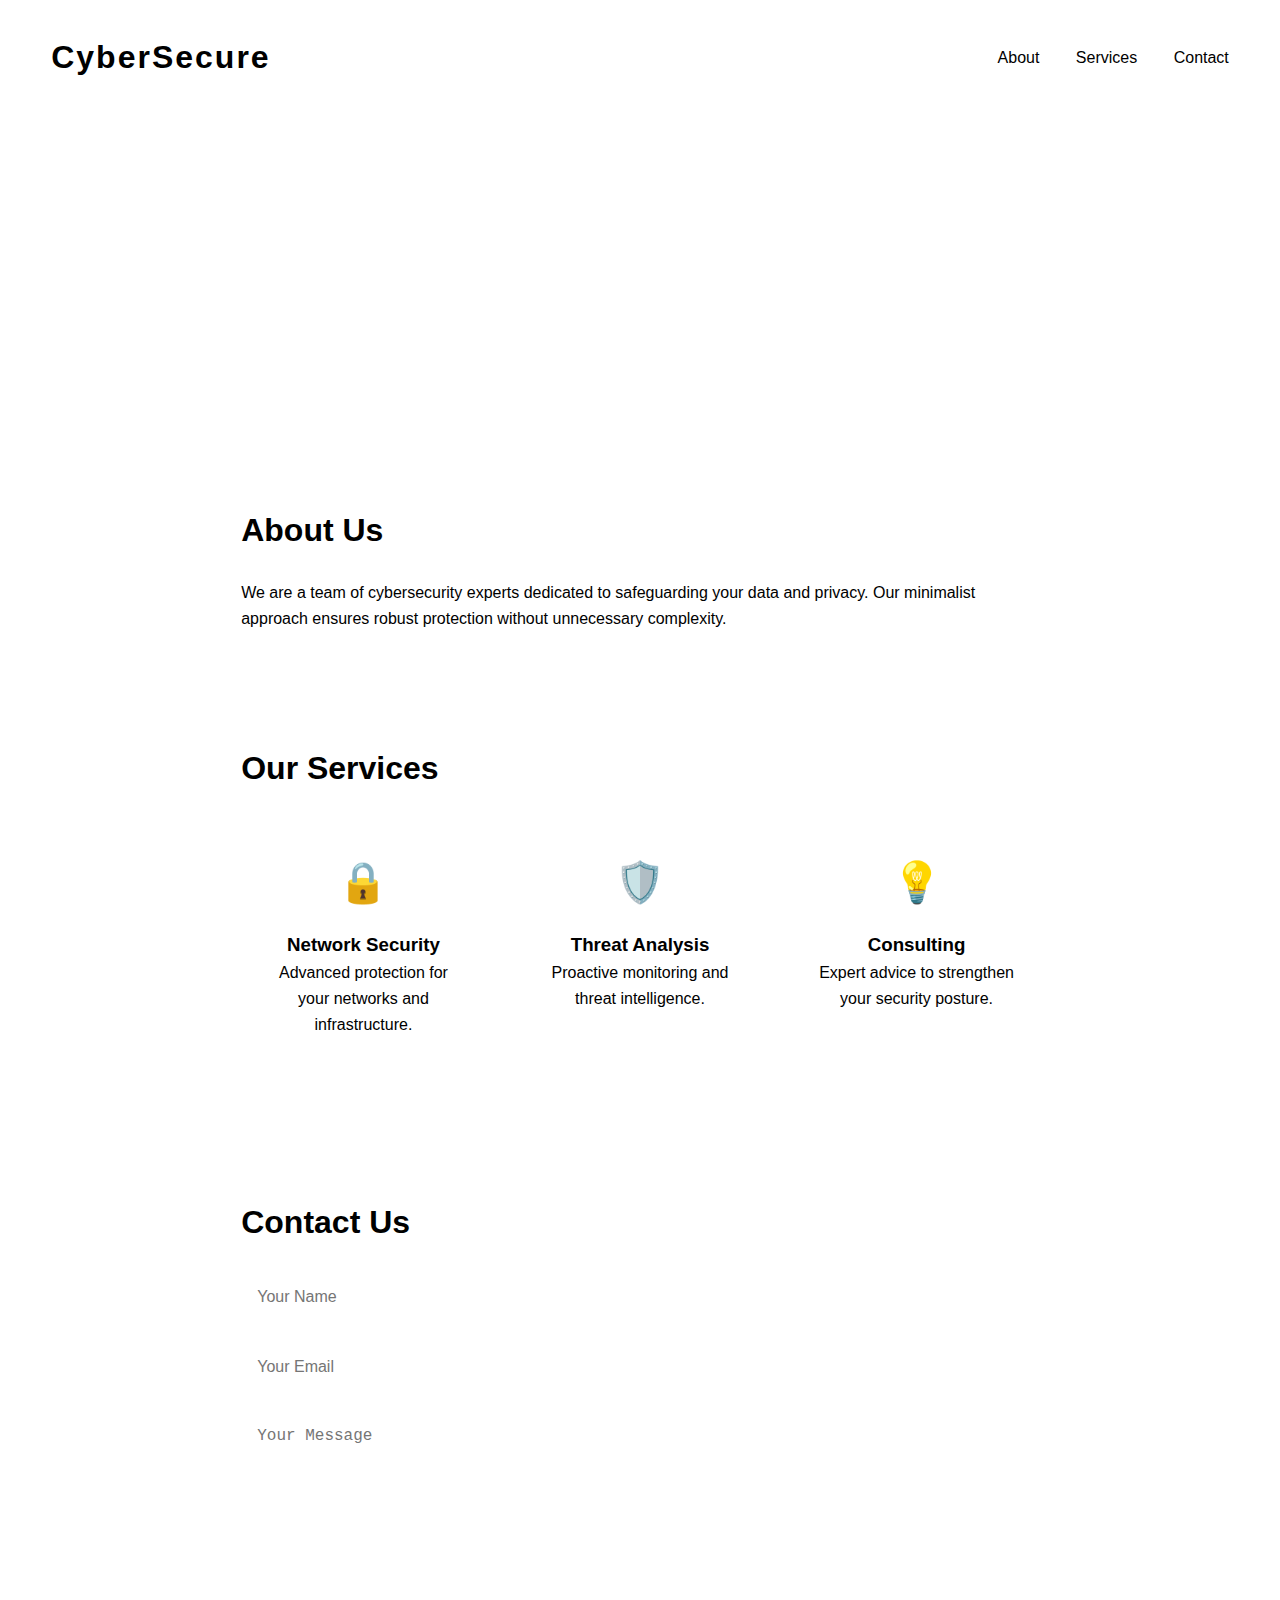
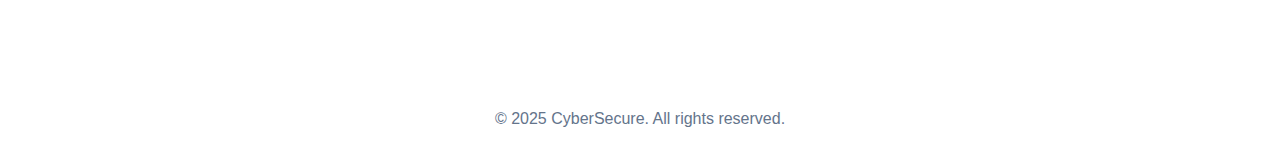
<file: cybersecurity-1/index.html>
<!DOCTYPE html>
<html lang="en">
<head>
    <meta charset="UTF-8">
    <meta name="viewport" content="width=device-width, initial-scale=1.0">
    <title>CyberSecure | Minimal Cybersecurity</title>
    <link rel="stylesheet" href="css/style.css">
</head>
<body>
    <header>
        <div class="logo">CyberSecure</div>
        <nav>
            <a href="#about">About</a>
            <a href="#services">Services</a>
            <a href="#contact">Contact</a>
        </nav>
    </header>
    <main>
        <section class="hero">
            <h1>Minimal. Secure. Trusted.</h1>
            <p>Protecting your digital world with cutting-edge cybersecurity solutions.</p>
            <a href="#contact" class="cta-btn">Get Started</a>
        </section>
        <section id="about" class="about">
            <h2>About Us</h2>
            <p>We are a team of cybersecurity experts dedicated to safeguarding your data and privacy. Our minimalist approach ensures robust protection without unnecessary complexity.</p>
        </section>
        <section id="services" class="services">
            <h2>Our Services</h2>
            <div class="service-list">
                <div class="service-card">
                    <span class="icon">🔒</span>
                    <h3>Network Security</h3>
                    <p>Advanced protection for your networks and infrastructure.</p>
                </div>
                <div class="service-card">
                    <span class="icon">🛡️</span>
                    <h3>Threat Analysis</h3>
                    <p>Proactive monitoring and threat intelligence.</p>
                </div>
                <div class="service-card">
                    <span class="icon">💡</span>
                    <h3>Consulting</h3>
                    <p>Expert advice to strengthen your security posture.</p>
                </div>
            </div>
        </section>
        <section id="contact" class="contact">
            <h2>Contact Us</h2>
            <form id="contactForm">
                <input type="text" name="name" placeholder="Your Name" required>
                <input type="email" name="email" placeholder="Your Email" required>
                <textarea name="message" placeholder="Your Message" required></textarea>
                <button type="submit">Send Message</button>
                <div id="formMessage"></div>
            </form>
        </section>
    </main>
    <footer>
        <p>&copy; 2025 CyberSecure. All rights reserved.</p>
    </footer>
    <script src="js/main.js"></script>
</body>
</html>
</file>
<file: cybersecurity-1/css/style.css>
.css */
:root {
    --primary: #0f172a;
    --accent: #38bdf8;
    --bg: #f8fafc;
    --text: #1e293b;
    --card: #fff;
    --border: #e2e8f0;
    --radius: 12px;
    --shadow: 0 4px 24px rgba(15,23,42,0.07);
}

* {
    box-sizing: border-box;
    margin: 0;
    padding: 0;
}

body {
    font-family: 'Inter', Arial, sans-serif;
    background: var(--bg);
    color: var(--text);
    line-height: 1.6;
    min-height: 100vh;
}

header {
    display: flex;
    justify-content: space-between;
    align-items: center;
    padding: 2rem 4vw;
    background: var(--card);
    box-shadow: var(--shadow);
    border-bottom: 1px solid var(--border);
}

.logo {
    font-size: 2rem;
    font-weight: 700;
    color: var(--primary);
    letter-spacing: 2px;
}

nav a {
    margin-left: 2rem;
    text-decoration: none;
    color: var(--text);
    font-weight: 500;
    transition: color 0.2s;
}

nav a:hover {
    color: var(--accent);
}

.hero {
    padding: 6rem 4vw 4rem 4vw;
    text-align: center;
    background: linear-gradient(120deg, var(--primary) 60%, var(--accent) 100%);
    color: #fff;
}

.hero h1 {
    font-size: 3rem;
    font-weight: 800;
    margin-bottom: 1rem;
    letter-spacing: 1px;
}

.hero p {
    font-size: 1.25rem;
    margin-bottom: 2rem;
    opacity: 0.95;
}

.cta-btn {
    display: inline-block;
    padding: 0.9rem 2.5rem;
    background: var(--accent);
    color: #fff;
    border-radius: var(--radius);
    font-size: 1.1rem;
    font-weight: 600;
    text-decoration: none;
    box-shadow: var(--shadow);
    transition: background 0.2s;
}

.cta-btn:hover {
    background: #0ea5e9;
}

section {
    margin: 0 auto;
    max-width: 900px;
    padding: 4rem 4vw;
}

.about, .services, .contact {
    background: var(--card);
    border-radius: var(--radius);
    box-shadow: var(--shadow);
    margin-top: -3rem;
    margin-bottom: 2rem;
    border: 1px solid var(--border);
}

h2 {
    font-size: 2rem;
    font-weight: 700;
    margin-bottom: 1.5rem;
    color: var(--primary);
}

.service-list {
    display: flex;
    gap: 2rem;
    flex-wrap: wrap;
    justify-content: center;
}

.service-card {
    background: var(--bg);
    border-radius: var(--radius);
    box-shadow: var(--shadow);
    padding: 2rem 1.5rem;
    flex: 1 1 220px;
    min-width: 220px;
    max-width: 260px;
    text-align: center;
    border: 1px solid var(--border);
    margin-bottom: 1rem;
    transition: transform 0.2s, box-shadow 0.2s;
}

.service-card:hover {
    transform: translateY(-6px) scale(1.03);
    box-shadow: 0 8px 32px rgba(56,189,248,0.12);
}

.icon {
    font-size: 2.5rem;
    margin-bottom: 1rem;
    display: block;
}

.contact form {
    display: flex;
    flex-direction: column;
    gap: 1.2rem;
    margin-top: 1rem;
}

.contact input, .contact textarea {
    padding: 1rem;
    border: 1px solid var(--border);
    border-radius: var(--radius);
    font-size: 1rem;
    background: var(--bg);
    color: var(--text);
    resize: none;
    transition: border 0.2s;
}

.contact input:focus, .contact textarea:focus {
    border: 1.5px solid var(--accent);
    outline: none;
}

.contact button {
    padding: 1rem;
    background: var(--primary);
    color: #fff;
    border: none;
    border-radius: var(--radius);
    font-size: 1.1rem;
    font-weight: 600;
    cursor: pointer;
    transition: background 0.2s;
}

.contact button:hover {
    background: var(--accent);
}

#formMessage {
    margin-top: 0.5rem;
    font-size: 1rem;
    color: var(--accent);
}

footer {
    text-align: center;
    padding: 2rem 0;
    background: var(--card);
    color: #64748b;
    font-size: 1rem;
    border-top: 1px solid var(--border);
    margin-top: 2rem;
}

@media (max-width: 700px) {
    .service-list {
        flex-direction: column;
        gap: 1rem;
    }
    header {
        flex-direction: column;
        gap: 1rem;
        padding: 1.5rem 2vw;
    }
    .hero {
        padding: 4rem 2vw 2rem 2vw;
    }
    section {
        padding: 2rem 2vw;
    }
}
</file>
